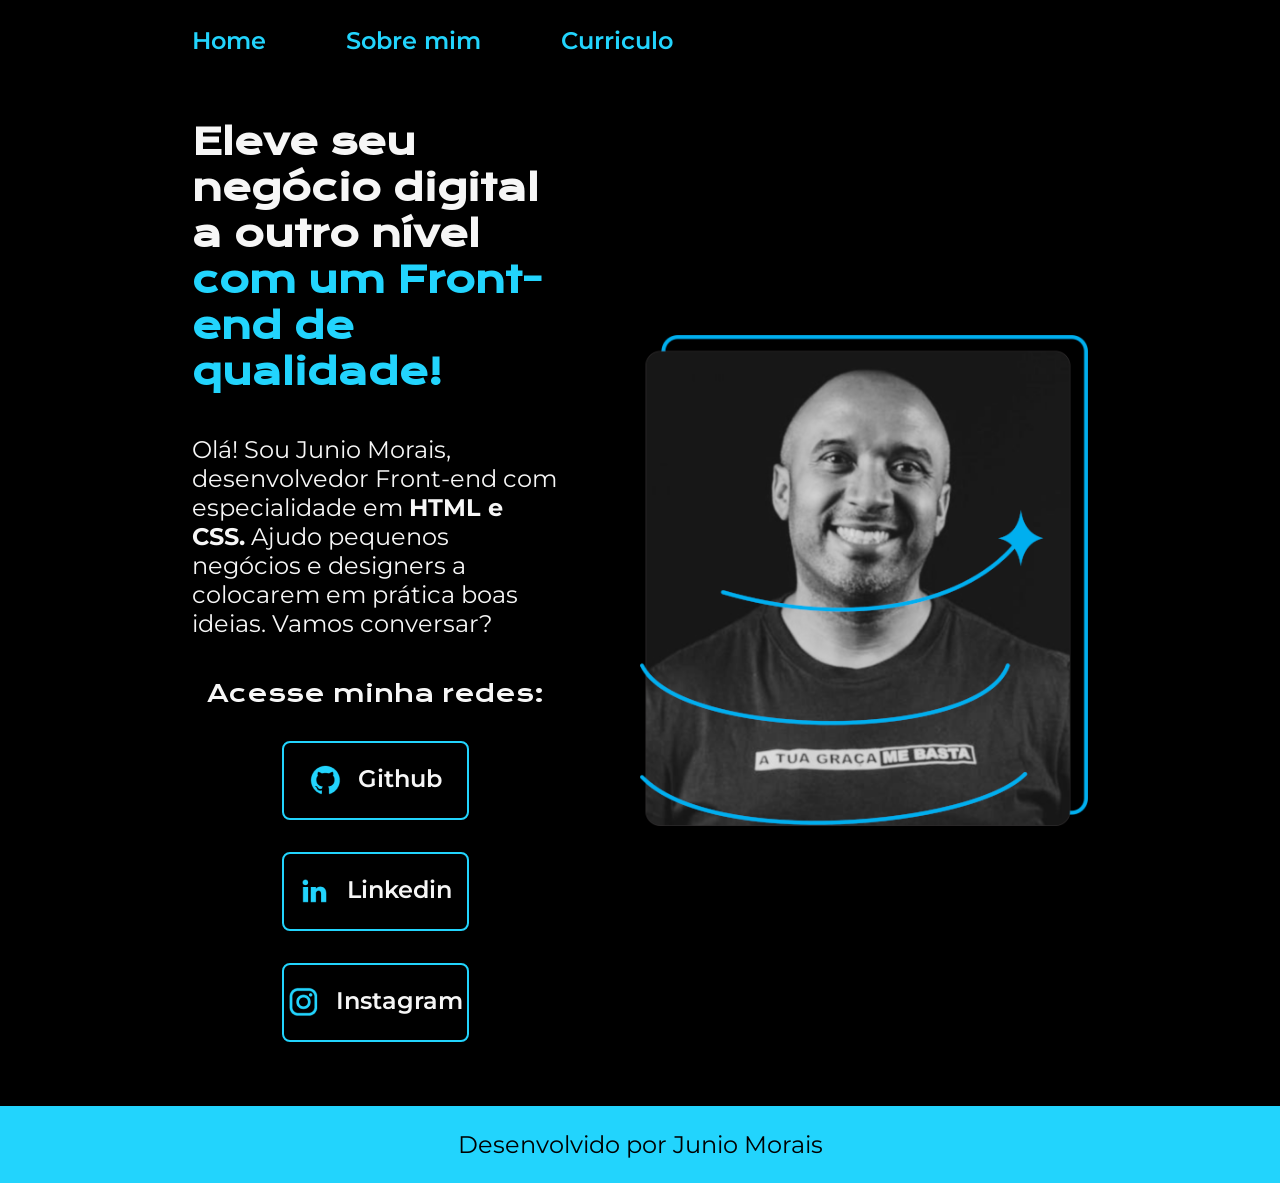
<file: index.html>
<!DOCTYPE html>
<html lang="pt-br">
<head>
    <meta charset="UTF-8">
    <meta name="viewport" content="width=device-width, initial-scale=1.0">
    <title>portifolio</title>
    <link rel="stylesheet" href="estilos/style.css">
</head>
<body>
    <header class="cabecalho">
        <nav class="cabecalho__menu">
            <a class="cabecalho__menu__link" href="index.html">Home</a>
            <a class="cabecalho__menu__link" href="about.html">Sobre mim</a>
            <a class="cabecalho__menu__link" href="curriculo.html">Curriculo</a>
        </nav>
    </header>
    <main class="apresentacao">
        <section class="apresentacao__conteudo">
            <h1 class="apresentacao__conteudo__titulo">Eleve seu negócio digital a outro nível <strong class="titulo-destaque">com um Front-end de qualidade!</strong></h1>
            <p class="apresentacao__conteudo__texto">Olá! Sou Junio Morais, desenvolvedor Front-end com especialidade em <strong> HTML e CSS.</strong> Ajudo pequenos negócios e designers a colocarem em prática boas ideias. Vamos conversar?</p>
            <div class="apresentacao__links">
                <h2 class="apresentacao__links__subtitulo">Acesse minha redes:</h2>
                <a class="apresentacao__links__navegacao" href="https://github.com/JUNIOMORAIS"> <img src="assets/github.png" alt="Github"> Github  </a>
                <a class="apresentacao__links__navegacao" href="https://www.linkedin.com/in/junio-morais/"> <img src="assets/linkedin.png" alt="Github"> Linkedin  </a>
                <a class="apresentacao__links__navegacao" href="https://www.instagram.com/juniovmorais/"> <img src="assets/instagram.png" alt="Instagram"> Instagram  </a>
            </div>
            
        </section>
        <img class="apresentacao__imagem" src="assets/imagem junio.png" alt="imagem joana">
    </main>
    <footer class="rodape"><p>Desenvolvido por Junio Morais</p></footer>
    
    
</body>
</html>
</file>
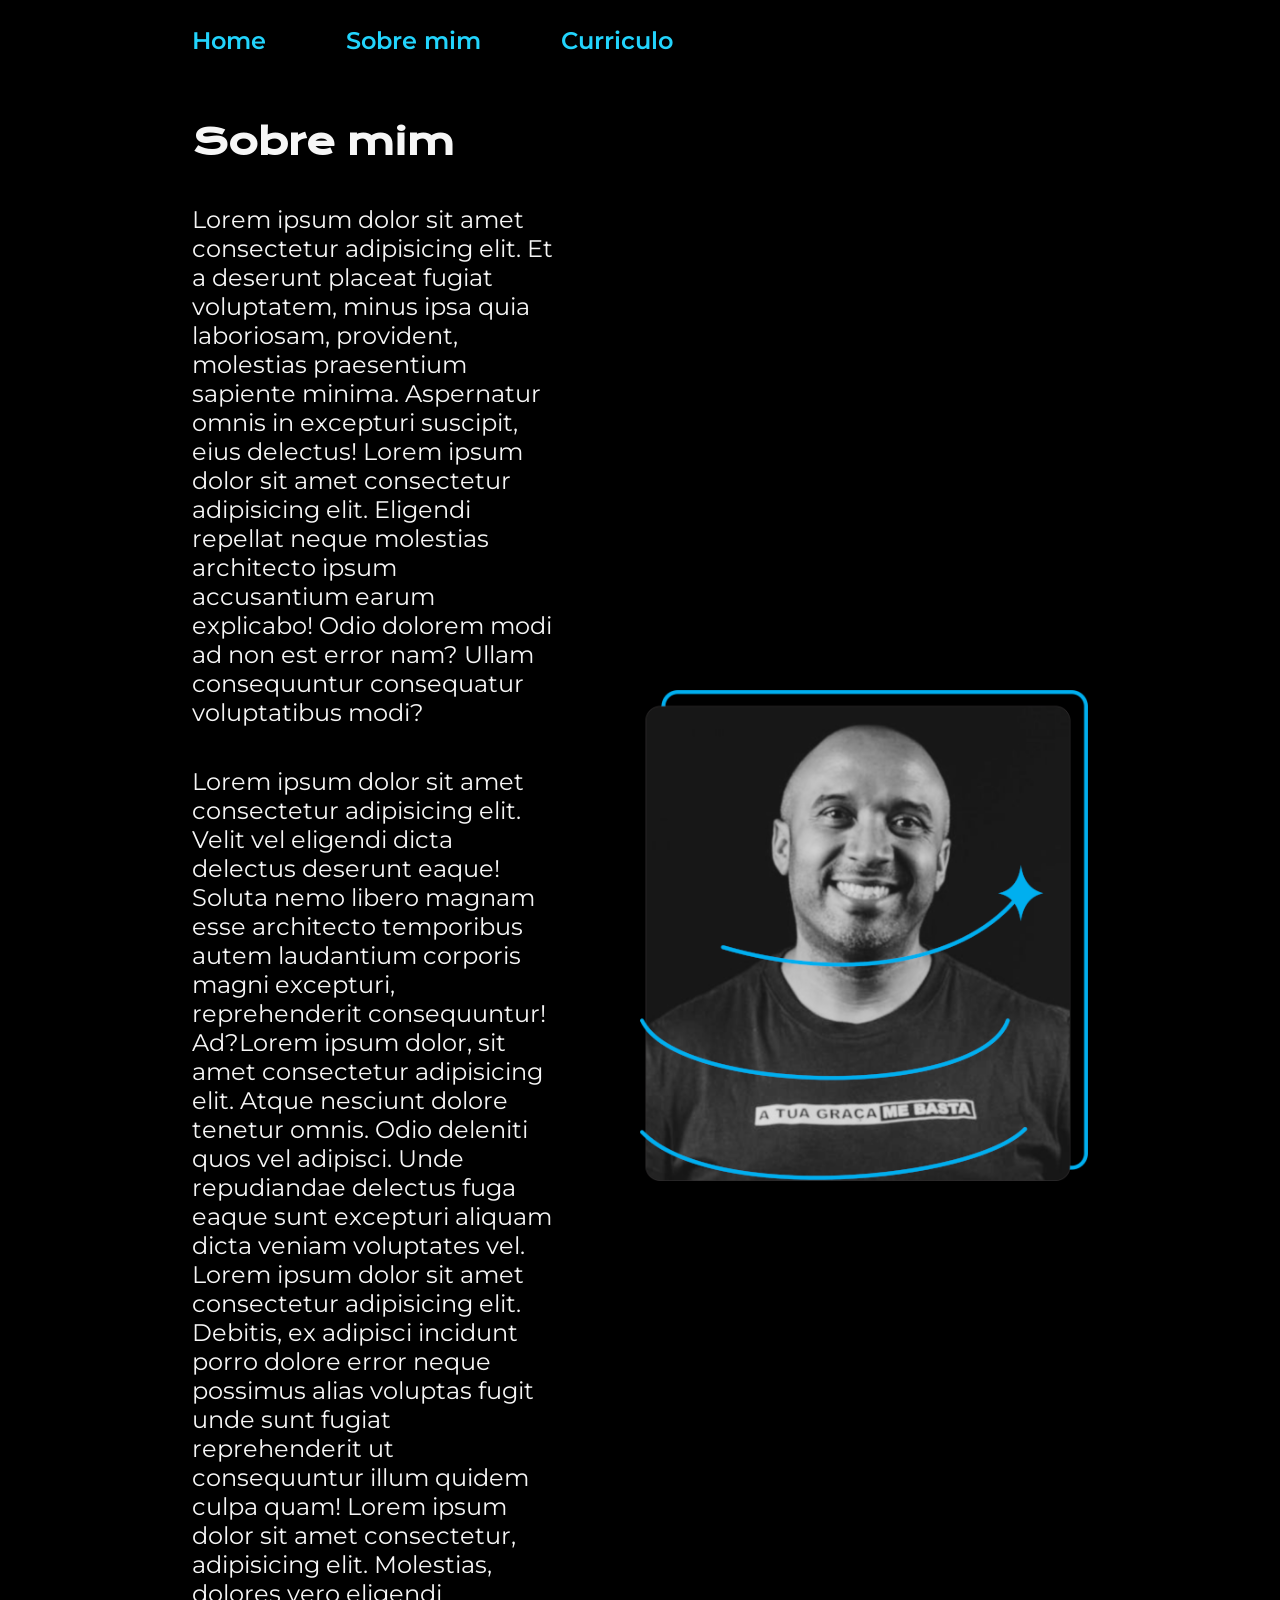
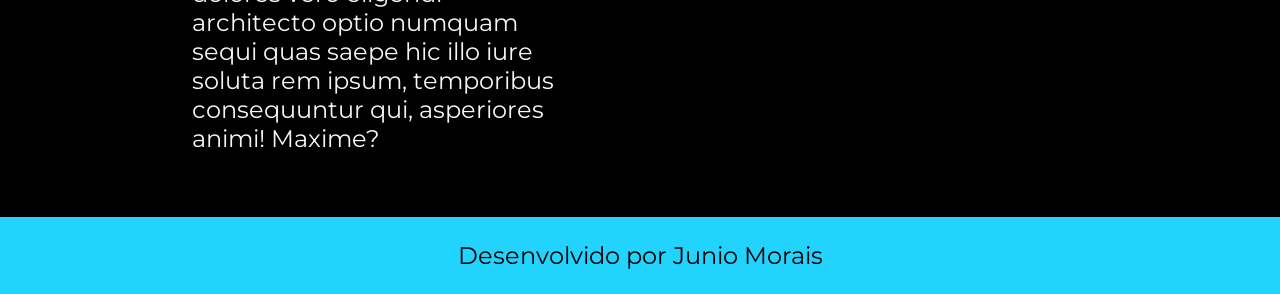
<file: about.html>
<!DOCTYPE html>
<html lang="pt-br">
<head>
    <meta charset="UTF-8">
    <meta name="viewport" content="width=device-width, initial-scale=1.0">
    <title>Sobre mim</title>
    <link rel="stylesheet" href="estilos/style.css">
</head>
<body>
    <header class="cabecalho">
        <nav class="cabecalho__menu">
            <a class="cabecalho__menu__link" href="index.html">Home</a>
            <a class="cabecalho__menu__link" href="about.html">Sobre mim</a>
            <a class="cabecalho__menu__link" href="curriculo.html">Curriculo</a>
        </nav>
    </header>
    <main class="apresentacao">
        <section class="apresentacao__conteudo">
            <h1 class="apresentacao__conteudo__titulo">Sobre mim</h1>
            <p class="apresentacao__conteudo__texto">Lorem ipsum dolor sit amet consectetur adipisicing elit. Et a deserunt placeat fugiat voluptatem, minus ipsa quia laboriosam, provident, molestias praesentium sapiente minima. Aspernatur omnis in excepturi suscipit, eius delectus! Lorem ipsum dolor sit amet consectetur adipisicing elit. Eligendi repellat neque molestias architecto ipsum accusantium earum explicabo! Odio dolorem modi ad non est error nam? Ullam consequuntur consequatur voluptatibus modi?</p>
            <p class="apresentacao__conteudo__texto">Lorem ipsum dolor sit amet consectetur adipisicing elit. Velit vel eligendi dicta delectus deserunt eaque! Soluta nemo libero magnam esse architecto temporibus autem laudantium corporis magni excepturi, reprehenderit consequuntur! Ad?Lorem ipsum dolor, sit amet consectetur adipisicing elit. Atque nesciunt dolore tenetur omnis. Odio deleniti quos vel adipisci. Unde repudiandae delectus fuga eaque sunt excepturi aliquam dicta veniam voluptates vel. Lorem ipsum dolor sit amet consectetur adipisicing elit. Debitis, ex adipisci incidunt porro dolore error neque possimus alias voluptas fugit unde sunt fugiat reprehenderit ut consequuntur illum quidem culpa quam! Lorem ipsum dolor sit amet consectetur, adipisicing elit. Molestias, dolores vero eligendi architecto optio numquam sequi quas saepe hic illo iure soluta rem ipsum, temporibus consequuntur qui, asperiores animi! Maxime?</p>

        </section>
        <img class="apresentacao__imagem" src="assets/imagem junio.png" alt="imagem joana">


    </main>
    <footer class="rodape"><p>Desenvolvido por Junio Morais</p></footer>
</body>
</html>
</file>
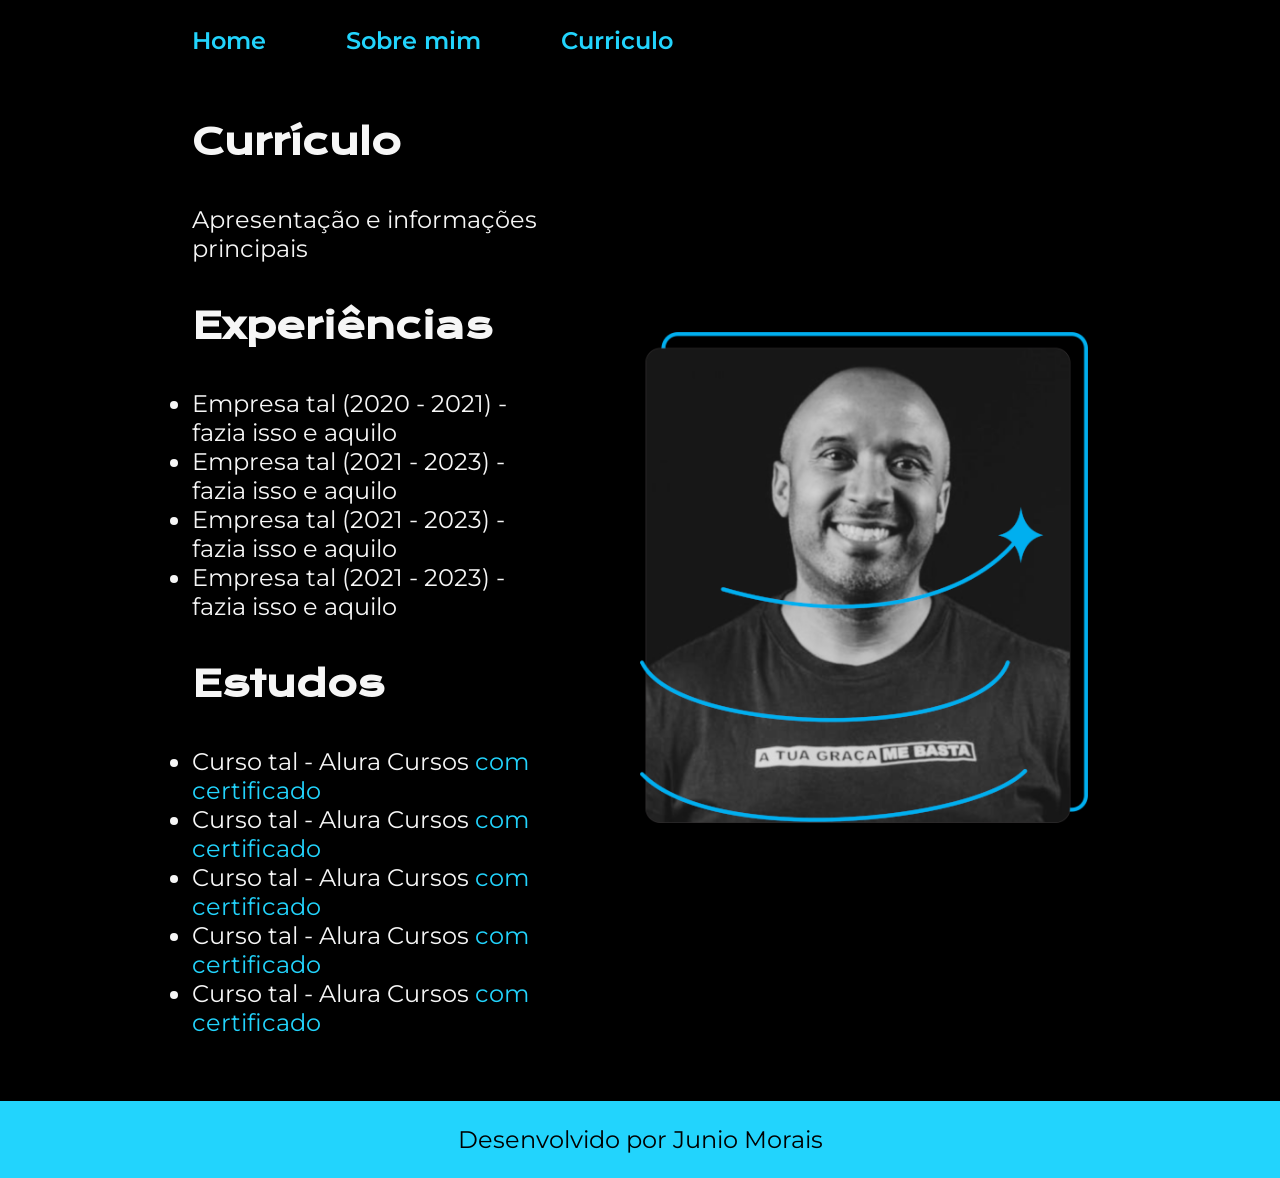
<file: curriculo.html>
<!DOCTYPE html>
<html lang="pt-br">
<head>
    <meta charset="UTF-8">
    <meta name="viewport" content="width=device-width, initial-scale=1.0">
    <title>Curriculo</title>
    <link rel="stylesheet" href="estilos/style.css">
</head>
<body>
    <header class="cabecalho">
        <nav class="cabecalho__menu">
            <a class="cabecalho__menu__link" href="index.html">Home</a>
            <a class="cabecalho__menu__link" href="about.html">Sobre mim</a>
            <a class="cabecalho__menu__link" href="curriculo.html">Curriculo</a>
        </nav>
    </header>
    <main class="apresentacao">
        <section class="apresentacao__conteudo">
            <h1 class="apresentacao__conteudo__titulo">Currículo</h1>
            <p class="apresentacao__conteudo__texto">
                Apresentação e informações principais
            </p>
            <h2 class="apresentacao__conteudo__titulo">Experiências</h2>
            <ul class="apresentacao__conteudo__texto">
                <li> Empresa tal (2020 - 2021) - fazia isso e aquilo </li>
                <li> Empresa tal (2021 - 2023) - fazia isso e aquilo </li>
                <li> Empresa tal (2021 - 2023) - fazia isso e aquilo </li>
                <li> Empresa tal (2021 - 2023) - fazia isso e aquilo </li>
            </ul>
            <h2 class="apresentacao__conteudo__titulo">Estudos</h2>
            <div class="apresentacao__conteudo__texto">


            <ul class="apresentacao__conteudo__texto">
                <li>Curso tal - Alura Cursos <a href="linkdocertificado">com certificado</a> </li>
                <li>Curso tal - Alura Cursos <a href="linkdocertificado">com certificado</a></li>
                <li>Curso tal - Alura Cursos <a href="linkdocertificado">com certificado</a></li>
                <li>Curso tal - Alura Cursos <a href="linkdocertificado">com certificado</a></li>
                <li>Curso tal - Alura Cursos <a href="linkdocertificado">com certificado</a></li>
            </ul>
            </div>    
        </section>
        <img class="apresentacao__imagem" src="assets/imagem junio.png" alt="Foto Junio Morais">
        </main>
    <footer class="rodape"><p>Desenvolvido por Junio Morais</p></footer>

</body>
</html>
</file>
<file: estilos/style.css>
@import url('https://fonts.googleapis.com/css2?family=Krona+One&family=Montserrat:wght@100..900&display=swap');

:root {
    --cor-primaria: #000;
    --cor-secundaria:#f6f6f6;
    --cor-terciaria: #22d4fd;
    --cor-hover: #272727;

    --fonte-primaria: "Krona One", sans-serif;
    --fonte-secundaria: "Montserrat", sans-serif;
}

* {

    margin: 0;
    padding: 0;
}

body {
    /* height: 100vh; */
    box-sizing: border-box;
    background-color: var(--cor-primaria);
    color: var(--cor-secundaria);
}

.cabecalho {
    padding: 2% 0% 0% 15% ;
}

.cabecalho__menu {
    display: flex;
gap: 80px;
}

.cabecalho__menu__link {
    font-family: var(--fonte-secundaria);
    font-size: 1.5rem;
    font-weight: 600;
    color: var(--cor-terciaria);
    text-decoration: none;

}


.apresentacao {
   padding: 5% 15%;
    display: flex;
    align-items: center;
    justify-content: space-between;
    gap: 82px;

}

.apresentacao__conteudo{
    width: 50%;
    display: flex;
    flex-direction: column;
    gap: 40px;

}

.apresentacao__conteudo__titulo{
    font-size: 2.25rem;
    font-family: var(--fonte-primaria);
}

.titulo-destaque {

    color: var(--cor-terciaria);
}

.apresentacao__conteudo__texto{
    font-size: 1.5rem;
    font-weight: 400;
    font-family: var(--fonte-secundaria);

}

.apresentacao__links__subtitulo {

    font-family: var(--fonte-primaria);
    font-weight: 400;
    font-size: 1.5rem;
}

.apresentacao__links{
    display: flex;
    flex-direction: column;
    justify-content: space-between;
    align-items: center;
    gap: 32px;

}

.apresentacao__links__navegacao{
    /* background-color: #22d4fd; */
    display: flex;
    justify-content: center;
    gap: 16px;
    border: 2px solid var(--cor-terciaria);
    width: 50%;
    text-align: center;
    border-radius: 8px;
    font-size: 1.5rem;
    font-weight: 600;
    padding: 21.5px 0;
    text-decoration: none;
    color: var(--cor-secundaria);
    font-family: var(--fonte-secundaria);
}

.apresentacao__links__link:hover {

    background-color: var(--cor-hover);
}

.apresentacao__imagem {
    width: 50%;
}

.rodape {
    color: var(--cor-primaria);
    background-color: var(--cor-terciaria);
    padding: 24px;
    text-align: center;
    font-family: var(--fonte-secundaria);
    font-size: 1.5rem;
    font-weight: 400;
}

@media (max-width: 1200px){
   .cabecalho{
    padding: 10%;
   }

   .cabecalho__menu{
    justify-content: center;

   }
   
    .apresentacao{
        flex-direction: column-reverse;
        padding: 5%;
    }

    .apresentacao__conteudo{
        width: auto;
    }
}


.apresentacao__conteudo__texto a{
    text-decoration: none;
    color: var(--cor-terciaria);
}
</file>
